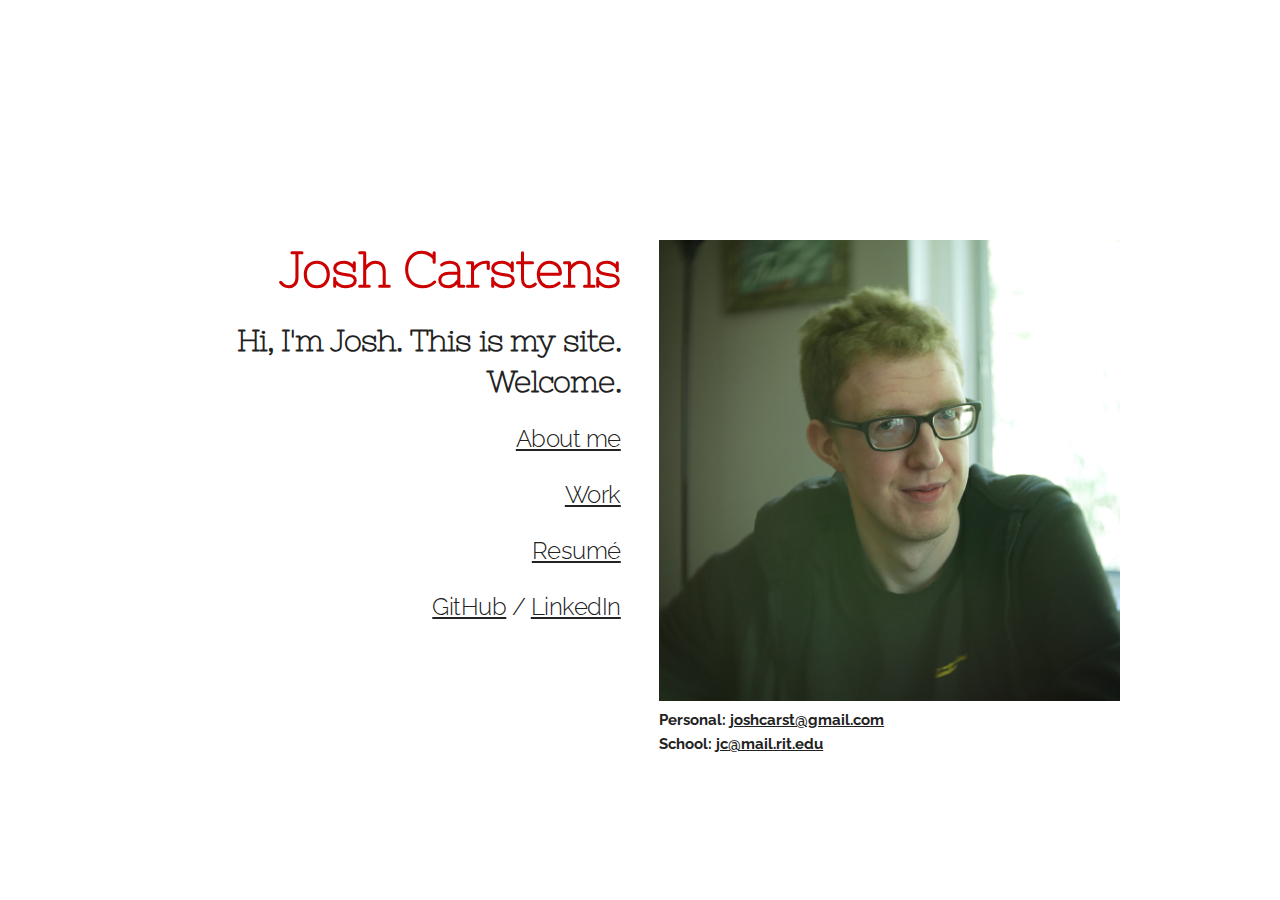
<file: index.html>
<!DOCTYPE html>
<html lang="en">

<head>

  <!-- Basic Page Needs
  –––––––––––––––––––––––––––––––––––––––––––––––––– -->
  <meta charset="utf-8">
  <title>JC</title>
  <meta name="description" content="Josh Carstens">
  <meta name="author" content="Josh Carstens">

  <!-- Mobile Specific Metas
  –––––––––––––––––––––––––––––––––––––––––––––––––– -->
  <meta name="viewport" content="width=device-width, initial-scale=1">
  <meta name="theme-color" content="#cc0000" />

  <!-- FONT
  –––––––––––––––––––––––––––––––––––––––––––––––––– -->
  <link href="//fonts.googleapis.com/css?family=Nixie+One|Raleway:400,300,600" rel="stylesheet" type="text/css">

  <!-- CSS
  –––––––––––––––––––––––––––––––––––––––––––––––––– -->
  <link rel="stylesheet" href="css/normalize.css">
  <link rel="stylesheet" href="css/skeleton.css">
  <link rel="stylesheet" href="https://cdnjs.cloudflare.com/ajax/libs/animate.css/3.7.2/animate.min.css">

  <!-- Favicon
  –––––––––––––––––––––––––––––––––––––––––––––––––– -->
  <link rel="icon" type="image/png" href="images/favicon.png">

</head>

<body>

  <!-- Primary Page Layout
  –––––––––––––––––––––––––––––––––––––––––––––––––– -->

  <!-- This top container-fluid is here to prevent page width going above screen size -->
  <div class="container-fluid" style="overflow-x: hidden">
    <!-- This container is part of Skeleton, it implements responsive margins -->
    <div class="container">
      <div class="row">
        <div class="one-half column animated fadeInLeft faster" style="margin-top: 25%; text-align:right">
          <h1 style="color: #cc0000">Josh Carstens</h1>
          <h4>Hi, I'm Josh. This is my site. Welcome.</h4>
          <h5><a href="about">About me</a></h5>
          <h5><a href="work">Work</a></h5>
          <h5><a href="resume/joshcarstens_resume.pdf">Resumé</a></h5>
          <h5><a href="https://github.com/joshcarst" target="_top">GitHub</a> / <a
              href="https://www.linkedin.com/in/josh-carstens/" target="_top">LinkedIn</a></h5>
        </div>
        <div class="one-half column animated fadeInRight faster" style="margin-top: 25%">
          <img class="u-max-full-width" src="images/window.jpg">
          <h6 style="font-weight: bold">Personal: <a href="mailto:joshcarst@gmail.com"
              target="_top">joshcarst@gmail.com</a></br>School: <a href="mailto:jc@mail.rit.edu"
              target="_top">jc@mail.rit.edu</a></h6>
        </div>
      </div>
    </div>
  </div>

  <!-- End Document
  –––––––––––––––––––––––––––––––––––––––––––––––––– -->
</body>

</html>
</file>
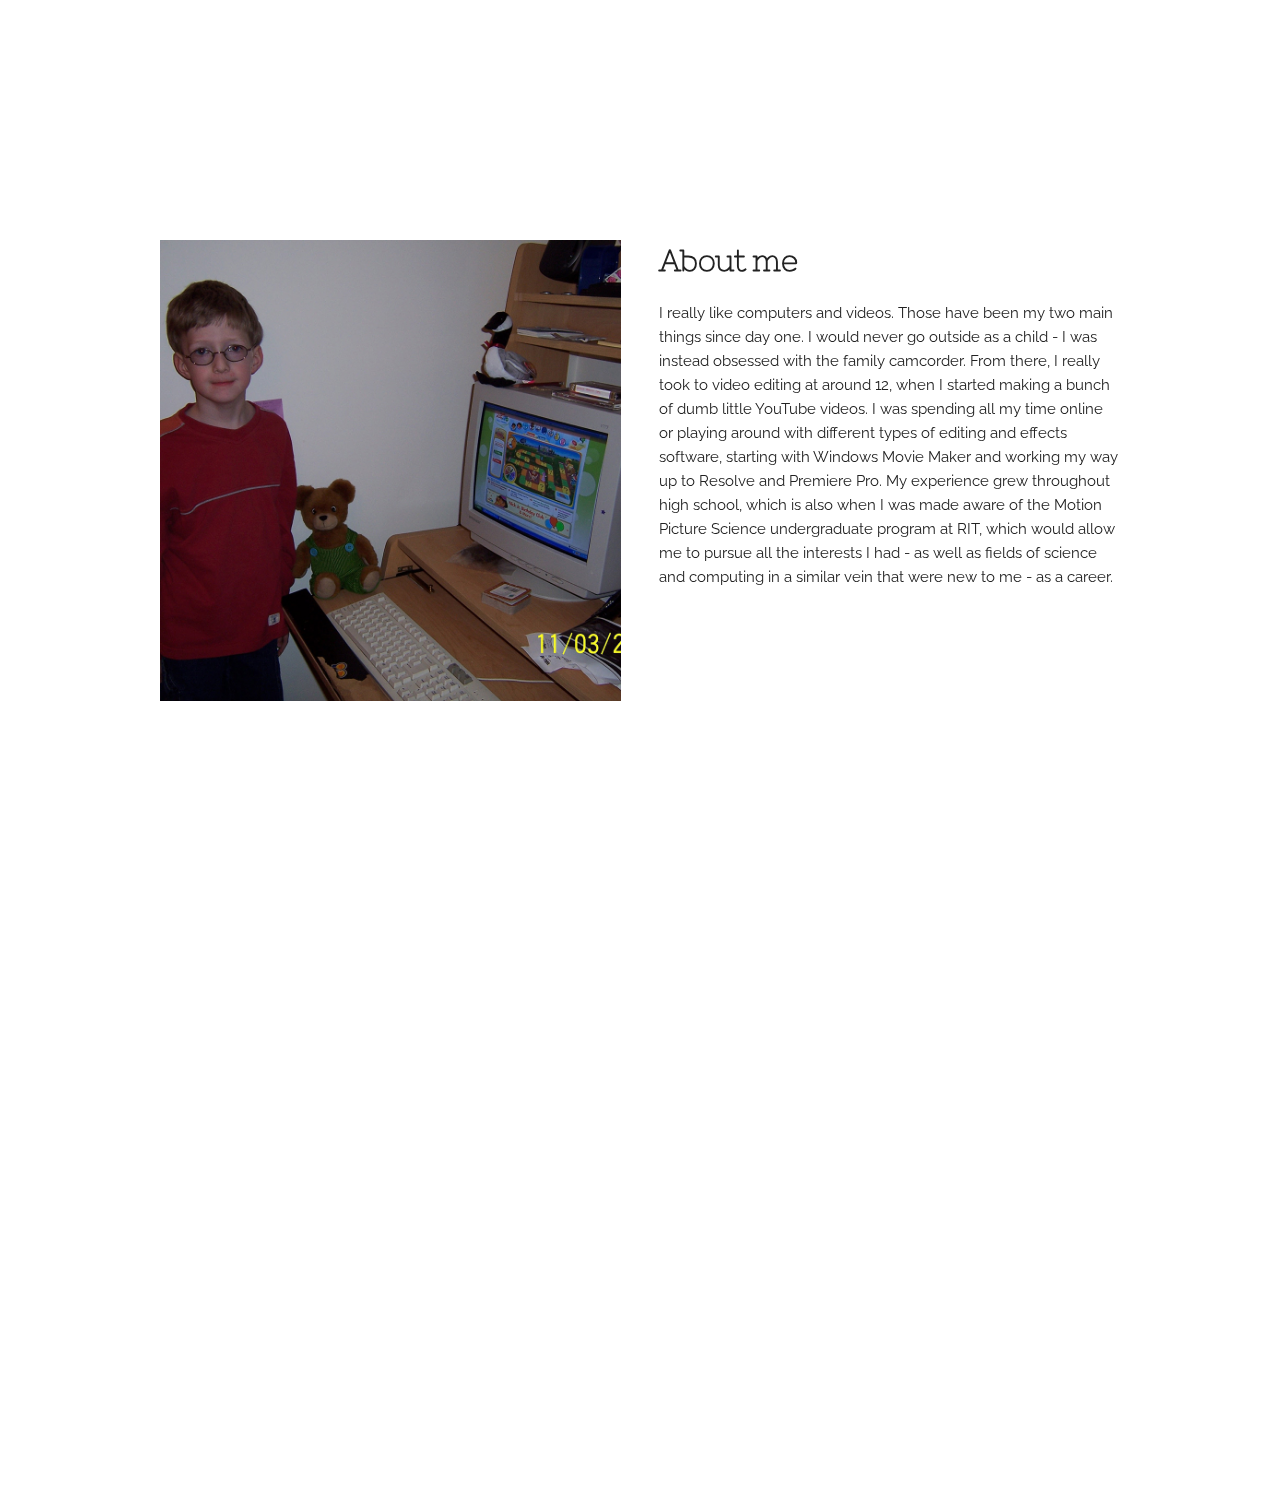
<file: about/index.html>
<!DOCTYPE html>
<html lang="en">

<head>

  <!-- Basic Page Needs
  –––––––––––––––––––––––––––––––––––––––––––––––––– -->
  <meta charset="utf-8">
  <title>JC :: About</title>
  <meta name="description" content="About Josh Carstens">
  <meta name="author" content="Josh Carstens">

  <!-- Mobile Specific Metas
  –––––––––––––––––––––––––––––––––––––––––––––––––– -->
  <meta name="viewport" content="width=device-width, initial-scale=1">
  <meta name="theme-color" content="#cc0000" />

  <!-- FONT
  –––––––––––––––––––––––––––––––––––––––––––––––––– -->
  <link href="//fonts.googleapis.com/css?family=Nixie+One|Raleway:400,300,600" rel="stylesheet" type="text/css">

  <!-- CSS
  –––––––––––––––––––––––––––––––––––––––––––––––––– -->
  <link rel="stylesheet" href="../css/normalize.css">
  <link rel="stylesheet" href="../css/skeleton.css">
  <link rel="stylesheet" href="https://unpkg.com/aos@2.3.1/dist/aos.css">

  <!-- Scripts
  –––––––––––––––––––––––––––––––––––––––––––––––––– -->
  <script src="https://unpkg.com/aos@2.3.1/dist/aos.js"></script>

  <!-- Favicon
  –––––––––––––––––––––––––––––––––––––––––––––––––– -->
  <link rel="icon" type="image/png" href="../images/favicon.png">

</head>

<body>

  <!-- Primary Page Layout
  –––––––––––––––––––––––––––––––––––––––––––––––––– -->
  <script>
    AOS.init();
  </script>

  <div class="container-fluid" style="overflow-x: hidden">
    <div class="container">
      <div class="row">
        <div data-aos="fade-right" data-aos-duration="500" data-aos-offset="300" data-aos-easing="ease-in-out-quad"
          class="one-half column" style="margin-top: 25%">
          <img class="u-max-full-width" src="../images/youth.jpg">
        </div>
        <div data-aos="fade-left" data-aos-duration="500" data-aos-offset="300" data-aos-easing="ease-in-out-quad"
          class="one-half column" style="margin-top: 25%">
          <h4>About me</h4>
          <p>I really like computers and videos. Those have been my two main things since day one. I would never go outside as a child - I was instead obsessed with the family camcorder. From there, I really took to video editing at around 12, when I started making a bunch of dumb little YouTube videos. I was spending all my time online or playing around with different types of editing and effects software, starting with Windows Movie Maker and working my way up to Resolve and Premiere Pro. My experience grew throughout high school, which is also when I was made aware of the Motion Picture Science undergraduate program at RIT, which would allow me to pursue all the interests I had - as well as fields of science and computing in a similar vein that were new to me - as a career.</p>
        </div>
      </div>
      <div class="row">
        <div data-aos="fade-right" data-aos-duration="500" data-aos-offset="300" data-aos-easing="ease-in-out-quad"
          class="one-half column" style="margin-top: 10%; text-align:right">
          <p>Since arriving at RIT, my confidence in my choice of major has been solidified. I love all aspects of the motion picture industry, and my fascination with the technical side has only increased. My eyes have also been opened to virtual production thanks to RIT's budding VP curriculum and partnerships which have already brought me lots of unique experience. I'm confident I can use what I've learned to help your organization reach whatever end goal it's pursuing. Whatever you're up to, I can find a way to help. I'm looking for ambitious companies in the motion picture technology space to start my career off strong with. Feel free to <a href="mailto:jc@mail.rit.edu&Subject=Hi%20There" target="_top">send me an email</a> and we can chat!</p>
        </div>
        <div data-aos="fade-left" data-aos-duration="500" data-aos-offset="300" data-aos-easing="ease-in-out-quad"
          class="one-half column" style="margin-top: 10%; margin-bottom: 25%">
          <img class="u-max-full-width" src="../images/car.jpg">
        </div>
      </div>
    </div>
  </div>

  <!-- End Document
  –––––––––––––––––––––––––––––––––––––––––––––––––– -->
</body>

</html>
</file>
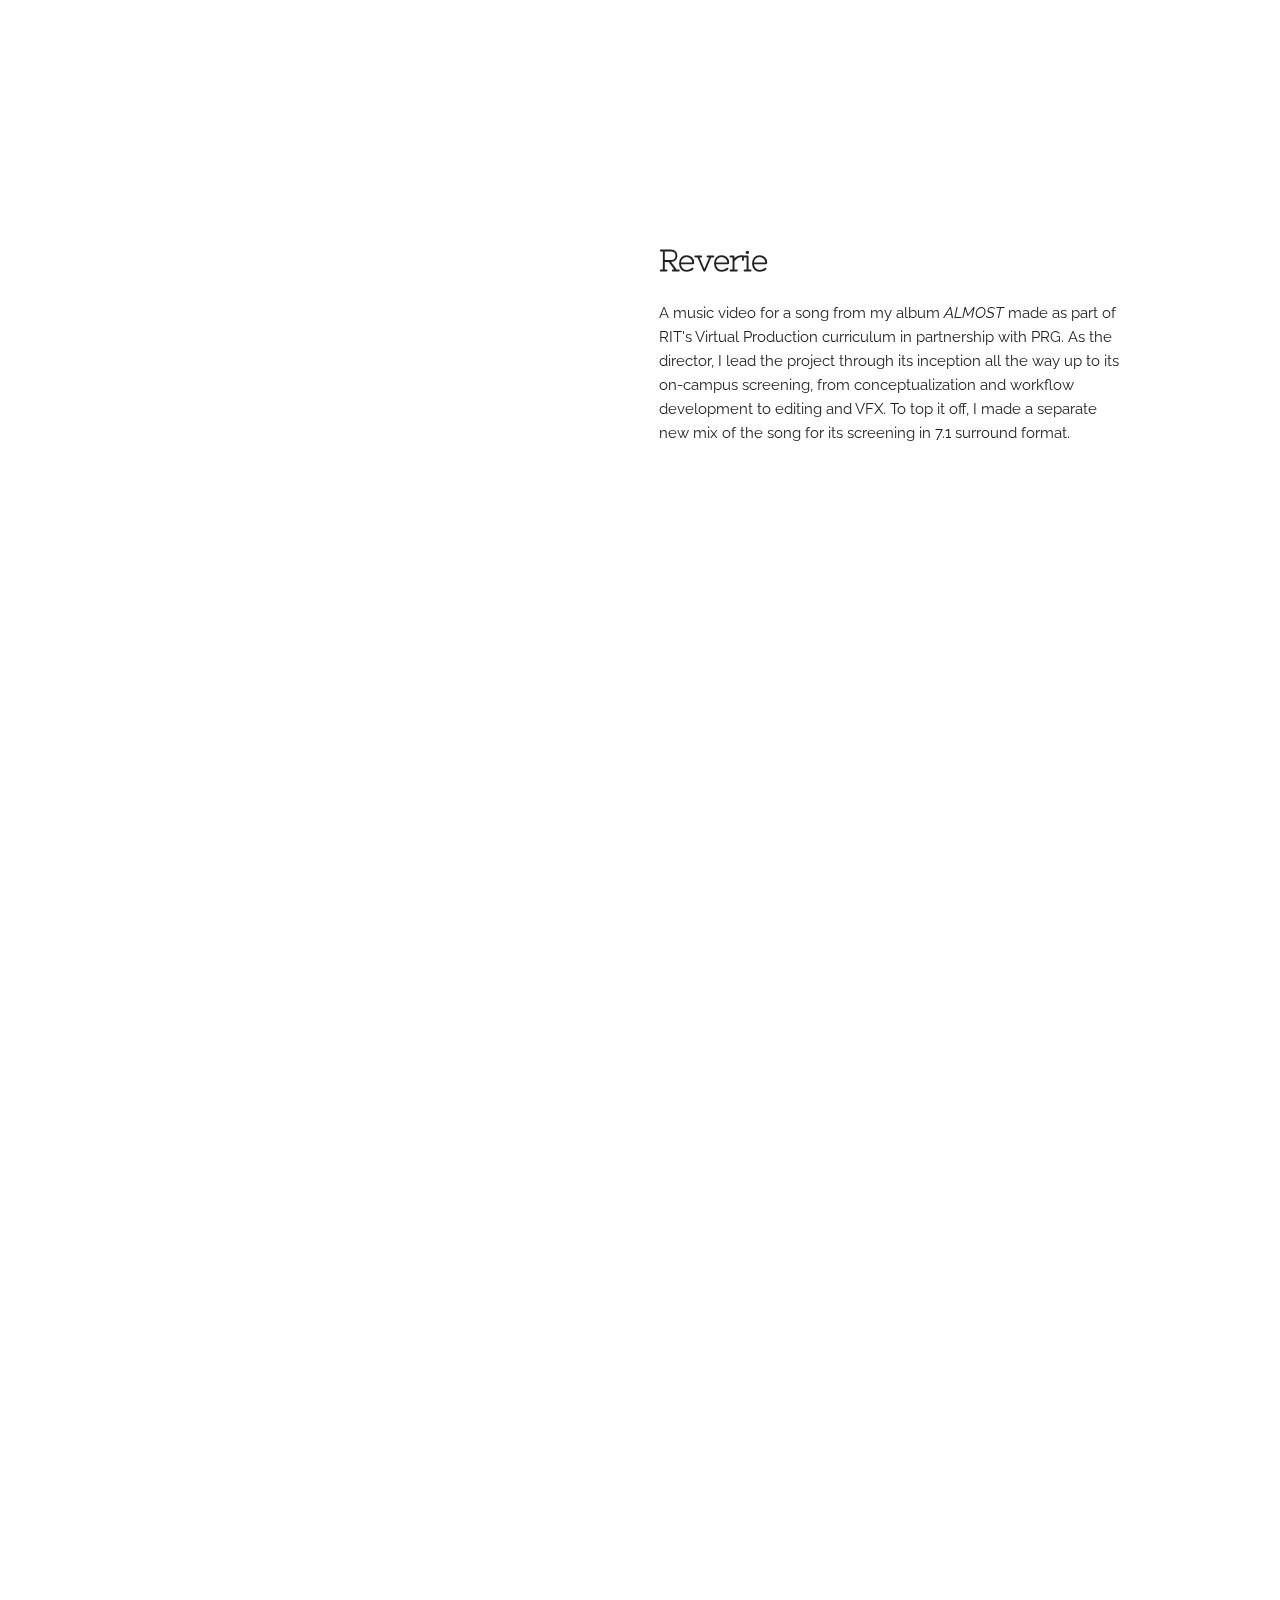
<file: work/index.html>
<!DOCTYPE html>
<html lang="en">

<head>

  <!-- Basic Page Needs
  –––––––––––––––––––––––––––––––––––––––––––––––––– -->
  <meta charset="utf-8">
  <title>JC :: Work</title>
  <meta name="description" content="Josh Carstens' projects and such">
  <meta name="author" content="Josh Carstens">

  <!-- Mobile Specific Metas
  –––––––––––––––––––––––––––––––––––––––––––––––––– -->
  <meta name="viewport" content="width=device-width, initial-scale=1">
  <meta name="theme-color" content="#cc0000" />

  <!-- FONT
  –––––––––––––––––––––––––––––––––––––––––––––––––– -->
  <link href="//fonts.googleapis.com/css?family=Nixie+One|Raleway:400,300,600" rel="stylesheet" type="text/css">

  <!-- CSS
  –––––––––––––––––––––––––––––––––––––––––––––––––– -->
  <link rel="stylesheet" href="../css/normalize.css">
  <link rel="stylesheet" href="../css/skeleton.css">
  <link rel="stylesheet" href="../css/video-container.css">
  <link rel="stylesheet" href="https://unpkg.com/aos@2.3.1/dist/aos.css">

  <!-- Scripts
  –––––––––––––––––––––––––––––––––––––––––––––––––– -->
  <script src="https://unpkg.com/aos@2.3.1/dist/aos.js"></script>

  <!-- Favicon
  –––––––––––––––––––––––––––––––––––––––––––––––––– -->
  <link rel="icon" type="image/png" href="../images/favicon.png">

</head>

<body>

  <!-- Primary Page Layout
  –––––––––––––––––––––––––––––––––––––––––––––––––– -->
  <script>
    AOS.init();
  </script>

  <div class="container-fluid" style="overflow-x: hidden">
    <div class="container">
      <div class="row">
        <div data-aos="fade-right" data-aos-duration="500" data-aos-offset="400" data-aos-easing="ease-in-out-quad"
          class="one-half column" style="margin-top: 25%">
          <div class="video-container"><iframe class="u-full-width"
              src="https://www.youtube-nocookie.com/embed/XVOY85Bq4N0" frameborder="0"
              allow="accelerometer; autoplay; encrypted-media; gyroscope; picture-in-picture" allowfullscreen></iframe>
          </div>
        </div>
        <div data-aos="fade-left" data-aos-duration="500" data-aos-offset="400" data-aos-easing="ease-in-out-quad"
          class="one-half column" style="margin-top: 25%">
          <h4>Reverie</h4>
          <p>A music video for a song from my album <i>ALMOST</i> made as part of RIT's Virtual Production curriculum in
            partnership with PRG. As the director, I lead the project through its inception all the way up to its
            on-campus screening, from conceptualization and workflow development to editing and VFX. To top it off, I
            made a separate new mix of the song for its screening in 7.1 surround format.</p>
        </div>
      </div>
      <div class="row">
        <div data-aos="fade-right" data-aos-duration="500" data-aos-offset="400" data-aos-easing="ease-in-out-quad"
          class="one-half column" style="margin-top: 10%; text-align:right">
          <h4>The Shootout</h4>
          <p>The culmination of a semester's worth of effort, from sourcing cameras to laboring over the accompanying
            56-page technical paper. Me and my two friends Andrea and Megan conducted our first cinema camera shootout
            between RED's HELIUM 8K and Blackmagic Design's Ursa Mini Pro G2 4.6K to determine whether all those extra
            pixels are necessary.</p>
        </div>
        <div data-aos="fade-left" data-aos-duration="500" data-aos-offset="400" data-aos-easing="ease-in-out-quad"
          class="one-half column" style="margin-top: 10%">
          <div class="video-container"><iframe class="u-full-width"
              src="https://www.youtube-nocookie.com/embed/C-b18gpUmgo" frameborder="0"
              allow="accelerometer; autoplay; encrypted-media; gyroscope; picture-in-picture" allowfullscreen></iframe>
          </div>
        </div>
      </div>
      <div class="row">
        <div data-aos="fade-right" data-aos-duration="500" data-aos-offset="400" data-aos-easing="ease-in-out-quad"
          class="one-half column" style="margin-top: 10%">
          <div class="video-container"><iframe class="u-full-width"
              src="https://www.youtube-nocookie.com/embed/LKW3ZzA9opA" frameborder="0"
              allow="accelerometer; autoplay; encrypted-media; gyroscope; picture-in-picture" allowfullscreen></iframe>
          </div>
        </div>
        <div data-aos="fade-left" data-aos-duration="500" data-aos-offset="400" data-aos-easing="ease-in-out-quad"
          class="one-half column" style="margin-top: 10%">
          <h4>Barely Competently Explaining Phase Dispersion Data Embedding</h4>
          <p>For my image processing & computer vision class, I was tasked with explaining a cryptography-related
            algorithm of my choice via either paper or video. I opted for a video on data embedding via phase dispersion
            and I wanted it to stand out. A relatively simple process, but will the wind cooperate?</p>
        </div>
      </div>
      <div class="row">
        <div data-aos="fade-right" data-aos-duration="500" data-aos-offset="400" data-aos-easing="ease-in-out-quad"
          class="one-half column" style="margin-top: 10%; text-align:right">
          <h4>Carstens - <i>ALMOST</i></h4>
          <p>In addition to pursuing visual arts and sciences, I also enjoy working on music and audio-related projects.
            My most recent album, <i>ALMOST</i>, is a personal exploration of the themes of longing and loneliness that
            have come and gone through college. I produced and mixed the entire album myself in Ableton as well as
            recorded my own vocals, along with those of friends and family. I also produced two accompanying <a
              href="https://youtu.be/vbZoeRS7Seo" target="_blank">music videos</a> utilizing virtual production
            techniques, and designed a large amount of promotional imagery for physical mediums around campus.</i></p>
        </div>
        <div data-aos="fade-left" data-aos-duration="500" data-aos-offset="400" data-aos-easing="ease-in-out-quad"
          class="one-half column" style="margin-top: 10%">
          <div class="spotify-container"><iframe class="u-full-width"
              src="https://open.spotify.com/embed/album/52iEWr8BSfW1IhhUWOgZa3" frameborder="0" allowtransparency="true"
              allow="encrypted-media"></iframe></div>
        </div>
      </div>
      <div class="row">
        <div data-aos="fade-right" data-aos-duration="500" data-aos-offset="400" data-aos-easing="ease-in-out-quad"
          class="one-half column" style="margin-top: 10%">
          <div class="video-container"><iframe class="u-full-width"
              src="https://www.youtube-nocookie.com/embed/ZYYtQPki0iM" frameborder="0"
              allow="accelerometer; autoplay; encrypted-media; gyroscope; picture-in-picture" allowfullscreen></iframe>
          </div>
        </div>
        <div data-aos="fade-left" data-aos-duration="500" data-aos-offset="400" data-aos-easing="ease-in-out-quad"
          class="one-half column" style="margin-top: 10%">
          <h4>Peppermint</h4>
          <p>An extended cover I made with my cousins for Jack Stauber's Peppermint because we felt the original was too
            short. For this project I completely reproduced the original instrumental from scratch as well as originally
            orchestrating everything beyond the first 30 seconds. I then recorded and mixed my cousins' vocals to give
            them that 90s VHS sound. Additionally, I shot and edited the accompanying music video.</p>
        </div>
      </div>
      <div class="row">
        <div data-aos="fade-right" data-aos-duration="500" data-aos-offset="400" data-aos-easing="ease-in-out-quad"
          class="one-half column" style="margin-top: 10%; text-align:right">
          <h4>Somewhat Competently Explaining Seam Carving</h4>
          <p>A follow up to the Phase Dispersion video above, this time I pick up my $15 Ebay camcorder and hand it off
            to my housemate to whom I then explain seam carving, a popular image resizing algorithm found in Photoshop
            among other applications. Once again a relatively simple process, but will she have any idea what I'm
            talking about?</p>
        </div>
        <div data-aos="fade-left" data-aos-duration="500" data-aos-offset="400" data-aos-easing="ease-in-out-quad"
          class="one-half column" style="margin-top: 10%">
          <div class="video-container"><iframe class="u-full-width"
              src="https://www.youtube-nocookie.com/embed/ilNWedUXmp0" frameborder="0"
              allow="accelerometer; autoplay; encrypted-media; gyroscope; picture-in-picture" allowfullscreen></iframe>
          </div>
        </div>
      </div>
      <div class="row">
        <div data-aos="fade-right" data-aos-duration="500" data-aos-offset="400" data-aos-easing="ease-in-out-quad"
          class="one-half column" style="margin-top: 10%">
          <div class="video-container"><iframe class="u-full-width"
              src="https://www.youtube-nocookie.com/embed/cU78alLMiFE" frameborder="0"
              allow="accelerometer; autoplay; encrypted-media; gyroscope; picture-in-picture" allowfullscreen></iframe>
          </div>
        </div>
        <div data-aos="fade-left" data-aos-duration="500" data-aos-offset="400" data-aos-easing="ease-in-out-quad"
          class="one-half column" style="margin-top: 10%">
          <h4>Freshman Imaging Project - small object 3D imaging array</h4>
          <p>Along with a team of other Motion Picture and Imaging Science freshmen, we designed an imaging system
            from scratch used to assist the Seneca Park Zoo with automatically capturing 3D models of unknown
            species of insects from Madagascar. In particular, I made crucial decisions involving the camera
            modules and lenses used on the final array, as well as writing the script to run our image output
            through modelling software. As fruits of our labor, we were featured on <a
              href="https://youtu.be/pOz-ZP9ry50" target="_blank">News 8 WROC</a> and at Imagine
            RIT 2019 as exhibitors. I also made the video for it.</p>
        </div>
      </div>
      <div class="row">
        <div data-aos="zoom-in" data-aos-duration="500" data-aos-offset="100" data-aos-easing="ease-in-out-quad"
          style="margin-top: 10%; margin-bottom: 25%; text-align:center">
          <h4>This website!</h4>
          <p>I designed and wrote this website with the help of <a href="http://getskeleton.com/"
              target="_blank">Skeleton</a>, <a href="https://michalsnik.github.io/aos/" target="_blank">AOS</a>, and <a
              href="https://daneden.github.io/animate.css/" target="_blank">Animate.css</a>. If you've made it to this
            point, I'd like to thank you for caring. Please <a href="mailto:jc@mail.rit.edu&Subject=Hi%20There"
              target="_top">email me</a> for any and all inquiries. I hope you have a splendid day and keep rockin on.
          </p>
        </div>
      </div>
    </div>
  </div>

  <!-- End Document
  –––––––––––––––––––––––––––––––––––––––––––––––––– -->
</body>

</html>
</file>
<file: css/skeleton.css>
/*
* Skeleton V2.0.4
* Copyright 2014, Dave Gamache
* www.getskeleton.com
* Free to use under the MIT license.
* http://www.opensource.org/licenses/mit-license.php
* 12/29/2014
*/


/* Table of contents
––––––––––––––––––––––––––––––––––––––––––––––––––
- Grid
- Base Styles
- Typography
- Links
- Buttons
- Forms
- Lists
- Code
- Tables
- Spacing
- Utilities
- Clearing
- Media Queries
*/


/* Grid
–––––––––––––––––––––––––––––––––––––––––––––––––– */
.container {
  position: relative;
  width: 100%;
  max-width: 960px;
  margin: 0 auto;
  padding: 0 20px;
  box-sizing: border-box; }
.column,
.columns {
  width: 100%;
  float: left;
  box-sizing: border-box; }

/* For devices larger than 400px */
@media (min-width: 400px) {
  .container {
    width: 85%;
    padding: 0; }
}

/* For devices larger than 550px */
@media (min-width: 550px) {
  .container {
    width: 80%; }
  .column,
  .columns {
    margin-left: 4%; }
  .column:first-child,
  .columns:first-child {
    margin-left: 0; }

  .one.column,
  .one.columns                    { width: 4.66666666667%; }
  .two.columns                    { width: 13.3333333333%; }
  .three.columns                  { width: 22%;            }
  .four.columns                   { width: 30.6666666667%; }
  .five.columns                   { width: 39.3333333333%; }
  .six.columns                    { width: 48%;            }
  .seven.columns                  { width: 56.6666666667%; }
  .eight.columns                  { width: 65.3333333333%; }
  .nine.columns                   { width: 74.0%;          }
  .ten.columns                    { width: 82.6666666667%; }
  .eleven.columns                 { width: 91.3333333333%; }
  .twelve.columns                 { width: 100%; margin-left: 0; }

  .one-third.column               { width: 30.6666666667%; }
  .two-thirds.column              { width: 65.3333333333%; }

  .one-half.column                { width: 48%; }

  /* Offsets */
  .offset-by-one.column,
  .offset-by-one.columns          { margin-left: 8.66666666667%; }
  .offset-by-two.column,
  .offset-by-two.columns          { margin-left: 17.3333333333%; }
  .offset-by-three.column,
  .offset-by-three.columns        { margin-left: 26%;            }
  .offset-by-four.column,
  .offset-by-four.columns         { margin-left: 34.6666666667%; }
  .offset-by-five.column,
  .offset-by-five.columns         { margin-left: 43.3333333333%; }
  .offset-by-six.column,
  .offset-by-six.columns          { margin-left: 52%;            }
  .offset-by-seven.column,
  .offset-by-seven.columns        { margin-left: 60.6666666667%; }
  .offset-by-eight.column,
  .offset-by-eight.columns        { margin-left: 69.3333333333%; }
  .offset-by-nine.column,
  .offset-by-nine.columns         { margin-left: 78.0%;          }
  .offset-by-ten.column,
  .offset-by-ten.columns          { margin-left: 86.6666666667%; }
  .offset-by-eleven.column,
  .offset-by-eleven.columns       { margin-left: 95.3333333333%; }

  .offset-by-one-third.column,
  .offset-by-one-third.columns    { margin-left: 34.6666666667%; }
  .offset-by-two-thirds.column,
  .offset-by-two-thirds.columns   { margin-left: 69.3333333333%; }

  .offset-by-one-half.column,
  .offset-by-one-half.columns     { margin-left: 52%; }

}


/* Base Styles
–––––––––––––––––––––––––––––––––––––––––––––––––– */
/* NOTE
html is set to 62.5% so that all the REM measurements throughout Skeleton
are based on 10px sizing. So basically 1.5rem = 15px :) */
html {
  font-size: 62.5%; }
body {
  font-size: 1.5em; /* currently ems cause chrome bug misinterpreting rems on body element */
  line-height: 1.6;
  font-weight: 400;
  font-family: "Raleway", "HelveticaNeue", "Helvetica Neue", Helvetica, Arial, sans-serif;
  color: #222; }


/* Typography
–––––––––––––––––––––––––––––––––––––––––––––––––– */
h1, h2, h3, h4, h5, h6 {
  margin-top: 0;
  margin-bottom: 2rem;
  font-weight: 300; }
h1 { font-family: "Nixie One", cursive; font-weight: bold; font-size: 4.0rem; line-height: 1.2;  letter-spacing: -.1rem;}
h2 { font-family: "Nixie One", cursive; font-weight: bold; font-size: 3.6rem; line-height: 1.25; letter-spacing: -.1rem; }
h3 { font-family: "Nixie One", cursive; font-weight: bold; font-size: 3.0rem; line-height: 1.3;  letter-spacing: -.1rem; }
h4 { font-family: "Nixie One", cursive; font-weight: bold; font-size: 2.4rem; line-height: 1.35; letter-spacing: -.08rem; }
h5 { font-size: 1.8rem; line-height: 1.5;  letter-spacing: -.05rem; }
h6 { font-size: 1.5rem; line-height: 1.6;  letter-spacing: 0; }

/* Larger than phablet */
@media (min-width: 550px) {
  h1 { font-size: 5.0rem; }
  h2 { font-size: 4.2rem; }
  h3 { font-size: 3.6rem; }
  h4 { font-size: 3.0rem; }
  h5 { font-size: 2.4rem; }
  h6 { font-size: 1.5rem; }
}

p {
  margin-top: 0; }


/* Links
–––––––––––––––––––––––––––––––––––––––––––––––––– */
a {
  color: #222; }
a:hover {
  color: #c00; }


/* Buttons
–––––––––––––––––––––––––––––––––––––––––––––––––– */
.button,
button,
input[type="submit"],
input[type="reset"],
input[type="button"] {
  display: inline-block;
  height: 38px;
  padding: 0 30px;
  color: #555;
  text-align: center;
  font-size: 11px;
  font-weight: 600;
  line-height: 38px;
  letter-spacing: .1rem;
  text-transform: uppercase;
  text-decoration: none;
  white-space: nowrap;
  background-color: transparent;
  border-radius: 4px;
  border: 1px solid #bbb;
  cursor: pointer;
  box-sizing: border-box; }
.button:hover,
button:hover,
input[type="submit"]:hover,
input[type="reset"]:hover,
input[type="button"]:hover,
.button:focus,
button:focus,
input[type="submit"]:focus,
input[type="reset"]:focus,
input[type="button"]:focus {
  color: #333;
  border-color: #888;
  outline: 0; }
.button.button-primary,
button.button-primary,
input[type="submit"].button-primary,
input[type="reset"].button-primary,
input[type="button"].button-primary {
  color: #FFF;
  background-color: #33C3F0;
  border-color: #33C3F0; }
.button.button-primary:hover,
button.button-primary:hover,
input[type="submit"].button-primary:hover,
input[type="reset"].button-primary:hover,
input[type="button"].button-primary:hover,
.button.button-primary:focus,
button.button-primary:focus,
input[type="submit"].button-primary:focus,
input[type="reset"].button-primary:focus,
input[type="button"].button-primary:focus {
  color: #FFF;
  background-color: #1EAEDB;
  border-color: #1EAEDB; }


/* Forms
–––––––––––––––––––––––––––––––––––––––––––––––––– */
input[type="email"],
input[type="number"],
input[type="search"],
input[type="text"],
input[type="tel"],
input[type="url"],
input[type="password"],
textarea,
select {
  height: 38px;
  padding: 6px 10px; /* The 6px vertically centers text on FF, ignored by Webkit */
  background-color: #fff;
  border: 1px solid #D1D1D1;
  border-radius: 4px;
  box-shadow: none;
  box-sizing: border-box; }
/* Removes awkward default styles on some inputs for iOS */
input[type="email"],
input[type="number"],
input[type="search"],
input[type="text"],
input[type="tel"],
input[type="url"],
input[type="password"],
textarea {
  -webkit-appearance: none;
     -moz-appearance: none;
          appearance: none; }
textarea {
  min-height: 65px;
  padding-top: 6px;
  padding-bottom: 6px; }
input[type="email"]:focus,
input[type="number"]:focus,
input[type="search"]:focus,
input[type="text"]:focus,
input[type="tel"]:focus,
input[type="url"]:focus,
input[type="password"]:focus,
textarea:focus,
select:focus {
  border: 1px solid #33C3F0;
  outline: 0; }
label,
legend {
  display: block;
  margin-bottom: .5rem;
  font-weight: 600; }
fieldset {
  padding: 0;
  border-width: 0; }
input[type="checkbox"],
input[type="radio"] {
  display: inline; }
label > .label-body {
  display: inline-block;
  margin-left: .5rem;
  font-weight: normal; }


/* Lists
–––––––––––––––––––––––––––––––––––––––––––––––––– */
ul {
  list-style: circle inside; }
ol {
  list-style: decimal inside; }
ol, ul {
  padding-left: 0;
  margin-top: 0; }
ul ul,
ul ol,
ol ol,
ol ul {
  margin: 1.5rem 0 1.5rem 3rem;
  font-size: 90%; }
li {
  margin-bottom: 1rem; }


/* Code
–––––––––––––––––––––––––––––––––––––––––––––––––– */
code {
  padding: .2rem .5rem;
  margin: 0 .2rem;
  font-size: 90%;
  white-space: nowrap;
  background: #F1F1F1;
  border: 1px solid #E1E1E1;
  border-radius: 4px; }
pre > code {
  display: block;
  padding: 1rem 1.5rem;
  white-space: pre; }


/* Tables
–––––––––––––––––––––––––––––––––––––––––––––––––– */
th,
td {
  padding: 12px 15px;
  text-align: left;
  border-bottom: 1px solid #E1E1E1; }
th:first-child,
td:first-child {
  padding-left: 0; }
th:last-child,
td:last-child {
  padding-right: 0; }


/* Spacing
–––––––––––––––––––––––––––––––––––––––––––––––––– */
button,
.button {
  margin-bottom: 1rem; }
input,
textarea,
select,
fieldset {
  margin-bottom: 1.5rem; }
pre,
blockquote,
dl,
figure,
table,
p,
ul,
ol,
form {
  margin-bottom: 2.5rem; }


/* Utilities
–––––––––––––––––––––––––––––––––––––––––––––––––– */
.u-full-width {
  width: 100%;
  box-sizing: border-box; }
.u-max-full-width {
  max-width: 100%;
  box-sizing: border-box; }
.u-pull-right {
  float: right; }
.u-pull-left {
  float: left; }


/* Misc
–––––––––––––––––––––––––––––––––––––––––––––––––– */
hr {
  margin-top: 3rem;
  margin-bottom: 3.5rem;
  border-width: 0;
  border-top: 1px solid #E1E1E1; }


/* Clearing
–––––––––––––––––––––––––––––––––––––––––––––––––– */

/* Self Clearing Goodness */
.container:after,
.row:after,
.u-cf {
  content: "";
  display: table;
  clear: both; }


/* Media Queries
–––––––––––––––––––––––––––––––––––––––––––––––––– */
/*
Note: The best way to structure the use of media queries is to create the queries
near the relevant code. For example, if you wanted to change the styles for buttons
on small devices, paste the mobile query code up in the buttons section and style it
there.
*/


/* Larger than mobile */
@media (min-width: 400px) {}

/* Larger than phablet (also point when grid becomes active) */
@media (min-width: 550px) {}

/* Larger than tablet */
@media (min-width: 750px) {}

/* Larger than desktop */
@media (min-width: 1000px) {}

/* Larger than Desktop HD */
@media (min-width: 1200px) {}
</file>
<file: css/video-container.css>
.video-container {
    position: relative;
    padding-bottom: 56.25%; /* 16:9 */
    height: 0;
}
.video-container iframe {
    position: absolute;
    top: 0;
    left: 0;
    width: 100%;
    height: 100%;
}

.spotify-container {
    position: relative;
    padding-bottom: 80%;
    height: 0;
}
.spotify-container iframe {
    position: absolute;
    top: 0;
    left: 0;
    width: 100%;
    height: 100%;
}
</file>
